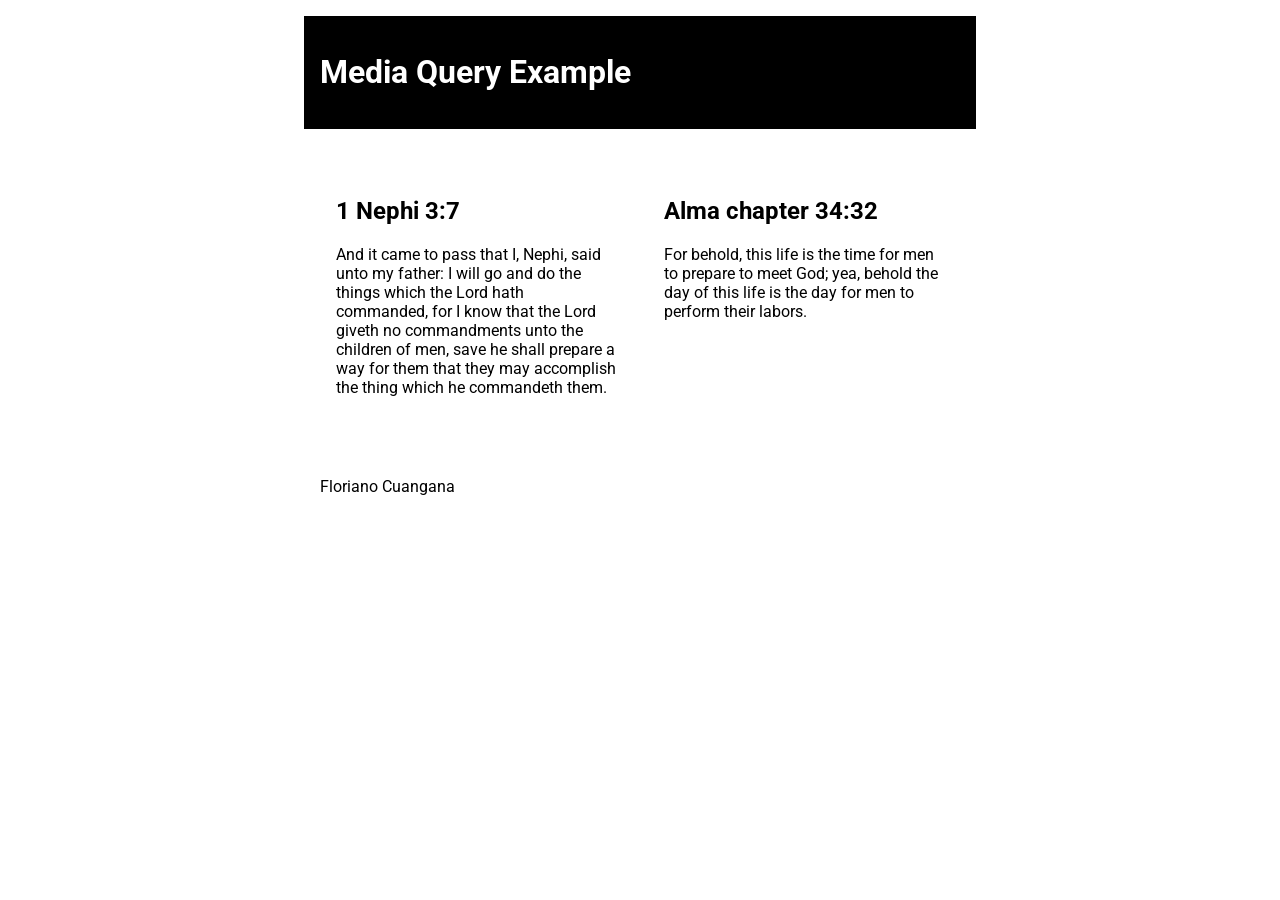
<file: media_queries.html>
<!DOCTYPE html>
<html lang="en">
<head>
    <meta charset="UTF-8">
    <meta name="viewport" content="width=device-width, initial-scale=1.0">
    <title>WDD 230 - Media Query Example</title>
    <meta name="description" content="Media query learning activity example page.">
    <meta name="author" content="Floriano Mathuca João Cuangana">
    <link rel="preconnect" href="https://fonts.googleapis.com">
    <link rel="preconnect" href="https://fonts.gstatic.com" crossorigin>
    <link rel="stylesheet" href="https://fonts.googleapis.com/css2?family=Roboto&display=swap">
    <link rel="stylesheet" href="styles/media_query.css">
    <link rel="stylesheet" href="styles/media_query_large.css">

</head>
<body>
    <header>
        <h1>Media Query Example</h1>
    </header>
    <main>
        <section>
            <h2>1 Nephi 3:7</h2>
            <p>And it came to pass that I, Nephi, said unto my father: I will go and do the things which the Lord hath commanded, for I know that the Lord giveth no commandments unto the children of men, save he shall prepare a way for them that they may accomplish the thing which he commandeth them.</p>
        </section>
        <section>
            <h2>Alma chapter 34:32</h2>
            <p>For behold, this life is the time for men to prepare to meet God; yea, behold the day of this life is the day for men to perform their labors.</p>
        </section>
    </main>
    <footer>
        Floriano Cuangana
    </footer>
</body>
</html>
</file>
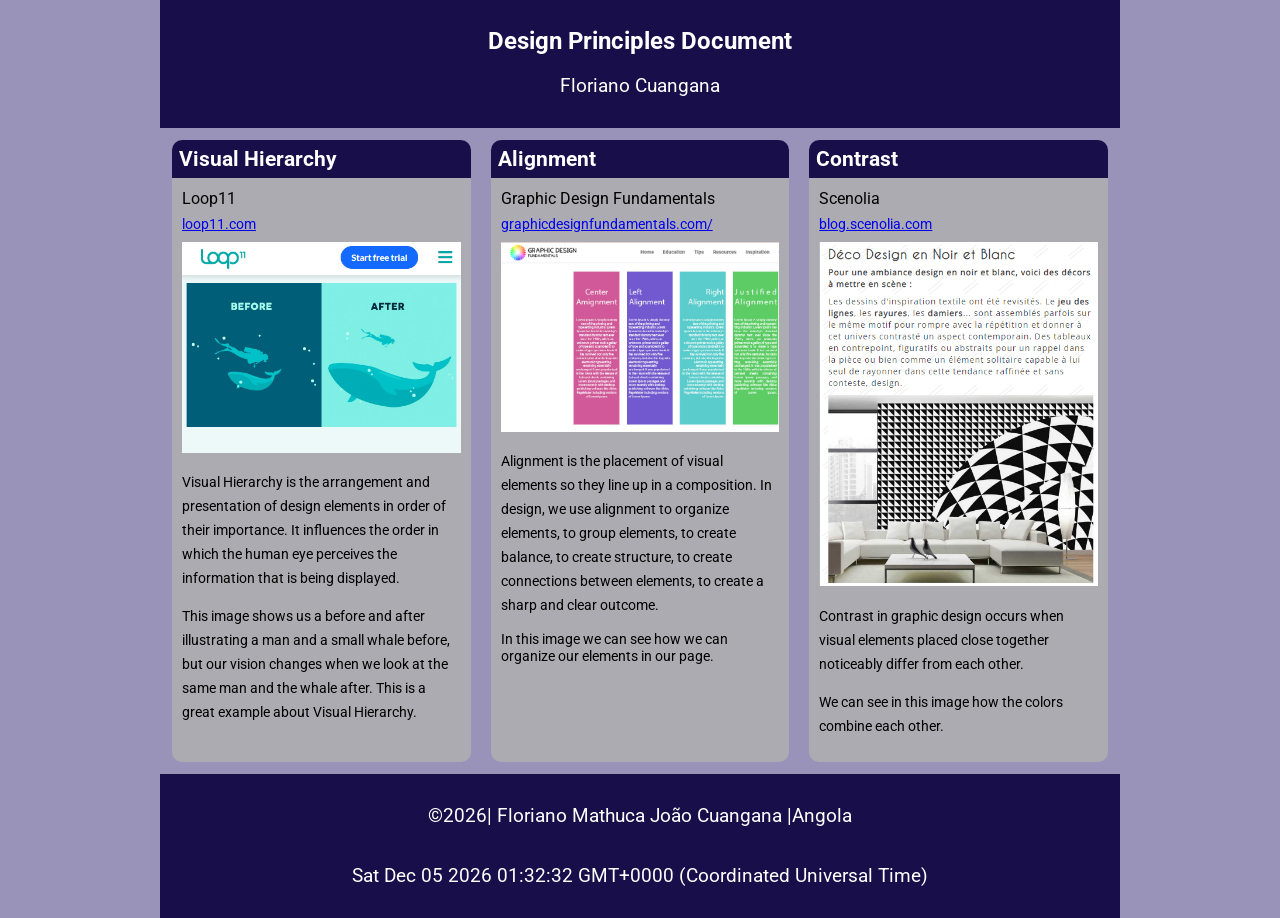
<file: lesson02/design-principles.html>
<!DOCTYPE html>
<html lang="en">

<head>
    <meta charset="UTF-8">
    <meta name="viewport" content="width=device-width, initial-scale=1.0">
    <meta name="description" content="WDD 230 - Web Frontend Development, Design Principles Document, Floriano Mathuca João Cuangana, course assignment portal">
    <meta name="author" content="Floriano Cuangana">
    <title>Design Principles Document</title>
    <link rel="stylesheet" href="styles/normalize.css">
    <link rel="stylesheet" href="styles/design_principles_document.css">
    <link rel="stylesheet" href="styles/media_queries_medium.css">
    <link rel="stylesheet" href="styles/media_query_large.css">
</head>

<body>
    <header>
        <h1>Design Principles Document</h1>
        <p>Floriano Cuangana</p>
    </header>
    <main>
        <section>
            <h2>Visual Hierarchy</h2>
            <div>
                <h3>Loop11</h3>
                <a href="https://www.loop11.com/key-principles-of-visual-hierarchy-in-ux-design/">loop11.com</a>
                <br>
                <img src="images/hierarchy.png" alt="">
                <p> Visual Hierarchy is the arrangement and presentation of design elements in order of their
                    importance. It influences the order in which the human eye perceives the information that is being
                    displayed.</p>
                <p>
                    This image shows us a before and after illustrating a man and a small whale before, but our vision
                    changes when we look at the same man and the whale after. This is a great example about Visual Hierarchy.
                </p>
            </div>
        </section>
        <section>
            <h2>Alignment</h2>
            <div>
                <h3>Graphic Design Fundamentals</h3>
                <a
                    href="https://graphicdesignfundamentals.com/how-to-use-alignment-to-improve-your-design/">graphicdesignfundamentals.com/</a>
                <img src="images/Alignment.png" alt="">
                <p>
                    Alignment is the placement of visual elements so they line up in a composition. In design, we use
                    alignment to organize elements, to group elements, to create balance, to create structure, to create
                    connections between elements, to create a sharp and clear outcome.
                </p>
                    In this image we can see how we can organize our elements in our page.
                <p>

                </p>
            </div>
        </section>
        <section>
            <h2>Contrast</h2>
            <div>
                <h3>Scenolia</h3>
                <a href="https://blog.scenolia.com/design-contraste">blog.scenolia.com</a>
                <br>
                <img src="images/Contrast.png" alt="">
                <p>
                    Contrast in graphic design occurs when visual elements placed close together noticeably differ from each other.
                </p>
                <p>
                    We can see in this image how the colors combine each other.
                </p>
            </div>
        </section>
    </main>
    <footer>
        <div class="sameline">
            <p>&copy;<span id="year"></span></p>

            <p>| Floriano Mathuca João Cuangana |</p>
            <p>Angola</p>
        </div>
        <p id="lastModified"></p>

    </footer>
    <script src="scripts/getdates.js"></script>
</body>

</html>
</file>
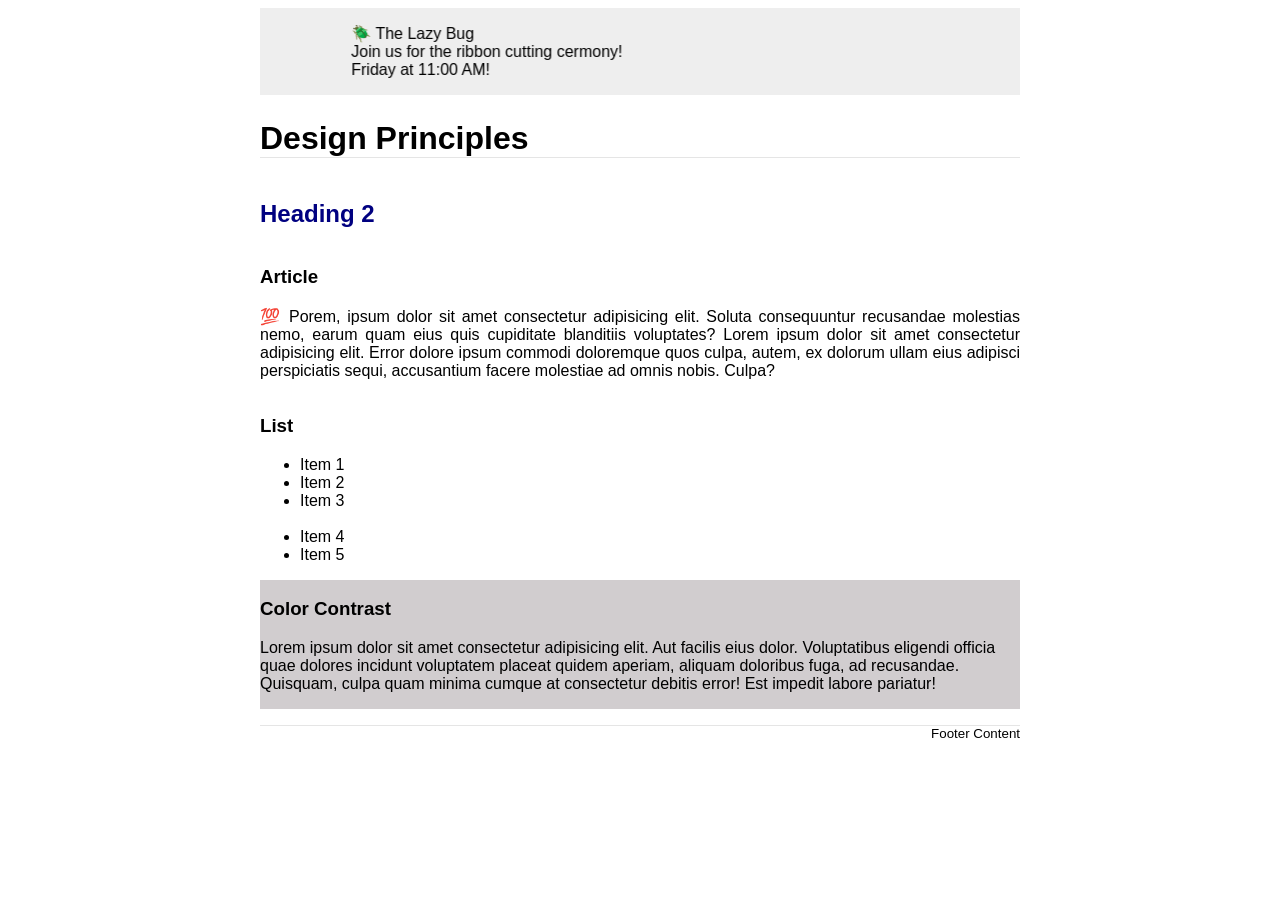
<file: lesson02/design.html>
<!DOCTYPE html>
<html lang="en">

<head>
    <meta charset="UTF-8">
    <meta name="viewport" content="width=device-width, initial-scale=1.0">
    <title>Document</title>
    <link rel="stylesheet" href="styles/design.css">
</head>

<body>
    <header>
        <marquee behavior="alternate" direction="right">🪲 The Lazy Bug<br>Join us for the ribbon cutting
            cermony!<br>Friday at 11:00 AM!</marquee>
        <h1>Design Principles</h1>
    </header>
    <main>
        <h2>Heading 2</h2>
        <section>
            <h3>Article</h3>
            <article>
                <p>💯 Porem, ipsum dolor sit amet consectetur adipisicing elit. Soluta consequuntur recusandae molestias
                    nemo, earum quam eius quis cupiditate blanditiis voluptates? Lorem ipsum dolor sit amet consectetur
                    adipisicing elit. Error dolore ipsum commodi doloremque quos culpa, autem, ex dolorum ullam eius
                    adipisci perspiciatis sequi, accusantium facere molestiae ad omnis nobis. Culpa?</p>
            </article>
        </section>
        <section>
            <h3>List</h3>
            <ul>
                <li>Item 1</li>
                <li>Item 2</li>
                <li>Item 3<br><br></li>
                <li>Item 4</li>
                <li>Item 5</li>
            </ul>
        </section>
        <div class="callout">
            <h3>Color Contrast</h3>
            <p>Lorem ipsum dolor sit amet consectetur adipisicing elit. Aut facilis eius dolor. Voluptatibus eligendi
                officia quae dolores incidunt voluptatem placeat quidem aperiam, aliquam doloribus fuga, ad recusandae.
                Quisquam, culpa quam minima cumque at consectetur debitis error! Est impedit labore pariatur!</p>
        </div>
    </main>
    <footer>
        Footer Content
    </footer>
</body>

</html>
</file>
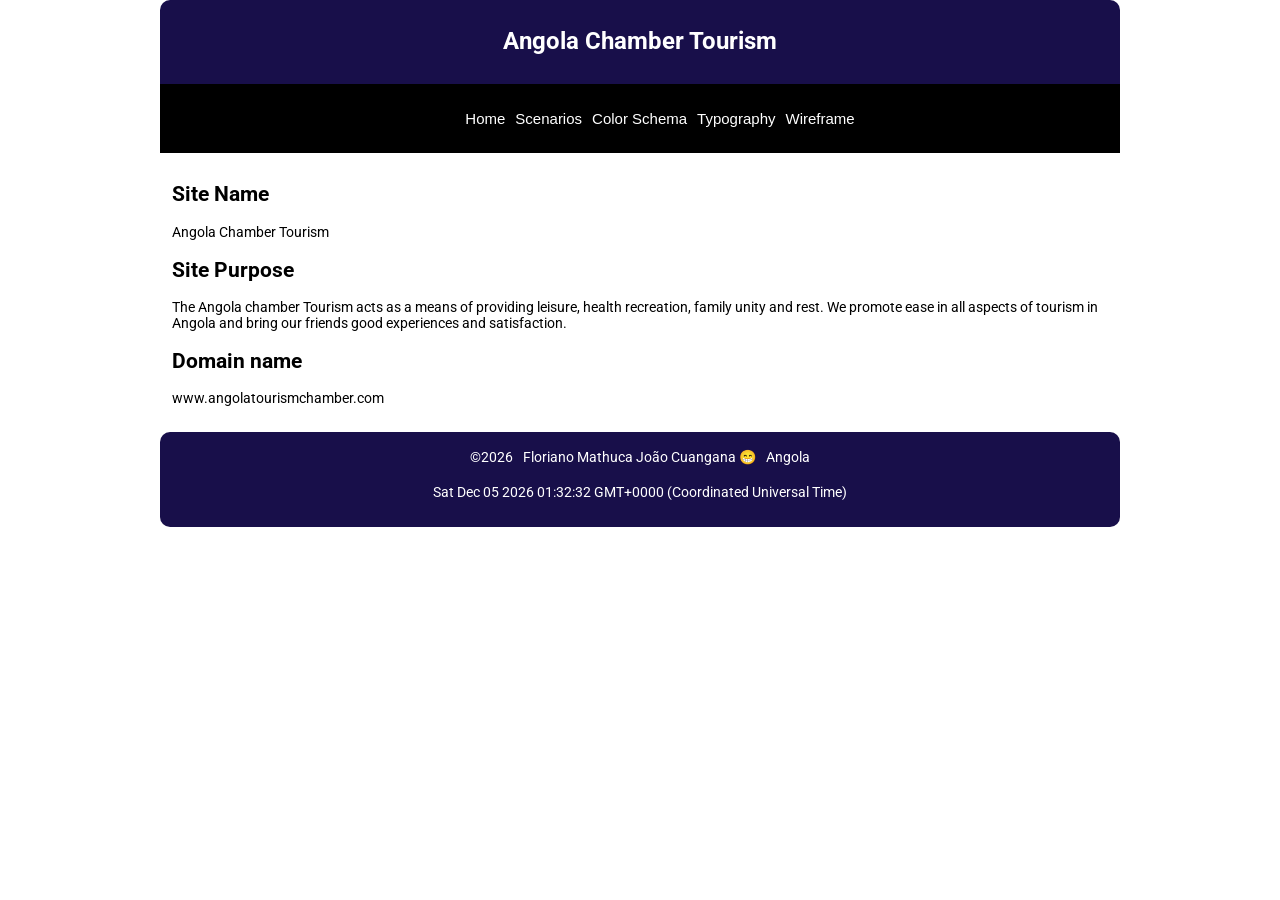
<file: lesson03/chamber-site-plan.html>
<!DOCTYPE html>
<html lang="en">

<head>
    <meta charset="UTF-8">
    <meta name="viewport" content="width=device-width, initial-scale=1.0">
    <title>The Chamber of Commerce Project Description</title>
    <link rel="stylesheet" href="styles/chamber-site-plan.css">
    <link rel="stylesheet" href="styles/normalize.css">
</head>

<body>
    <header>
        <h1>Angola Chamber Tourism </h1>
    </header>
    <nav>
        <ul>
            <li><a href="chamber-site-plan.html">Home</a></li>
            <li><a href="scenarios.html">Scenarios</a></li>
            <li><a href="color_schama.html">Color Schema</a></li>
            <li><a href="typography.html">Typography</a></li>
            <li><a href="wireframe.html">Wireframe</a></li>
        </ul>
    </nav>
    <main>
        <h2>Site Name</h2>
        <p>Angola Chamber Tourism </p>
        <h2>Site Purpose</h2>
        <p>The Angola chamber Tourism acts as a means of providing leisure, health recreation, family unity and rest. We promote ease in all aspects of tourism in Angola and bring our friends good experiences and satisfaction. </p>
        <h2>Domain name</h2>
        <p>www.angolatourismchamber.com</p>
    </main>
    <footer>
        <div class="sameline">
            <p>&copy;<span id="year"></span></p>
            <p>Floriano Mathuca João Cuangana &#x1F601;</p>
            <p>Angola</p>
        </div>
        <p id="lastModified"></p>
    </footer>
    <script src="scripts/getdates.js"></script>
</body>

</html>
</file>
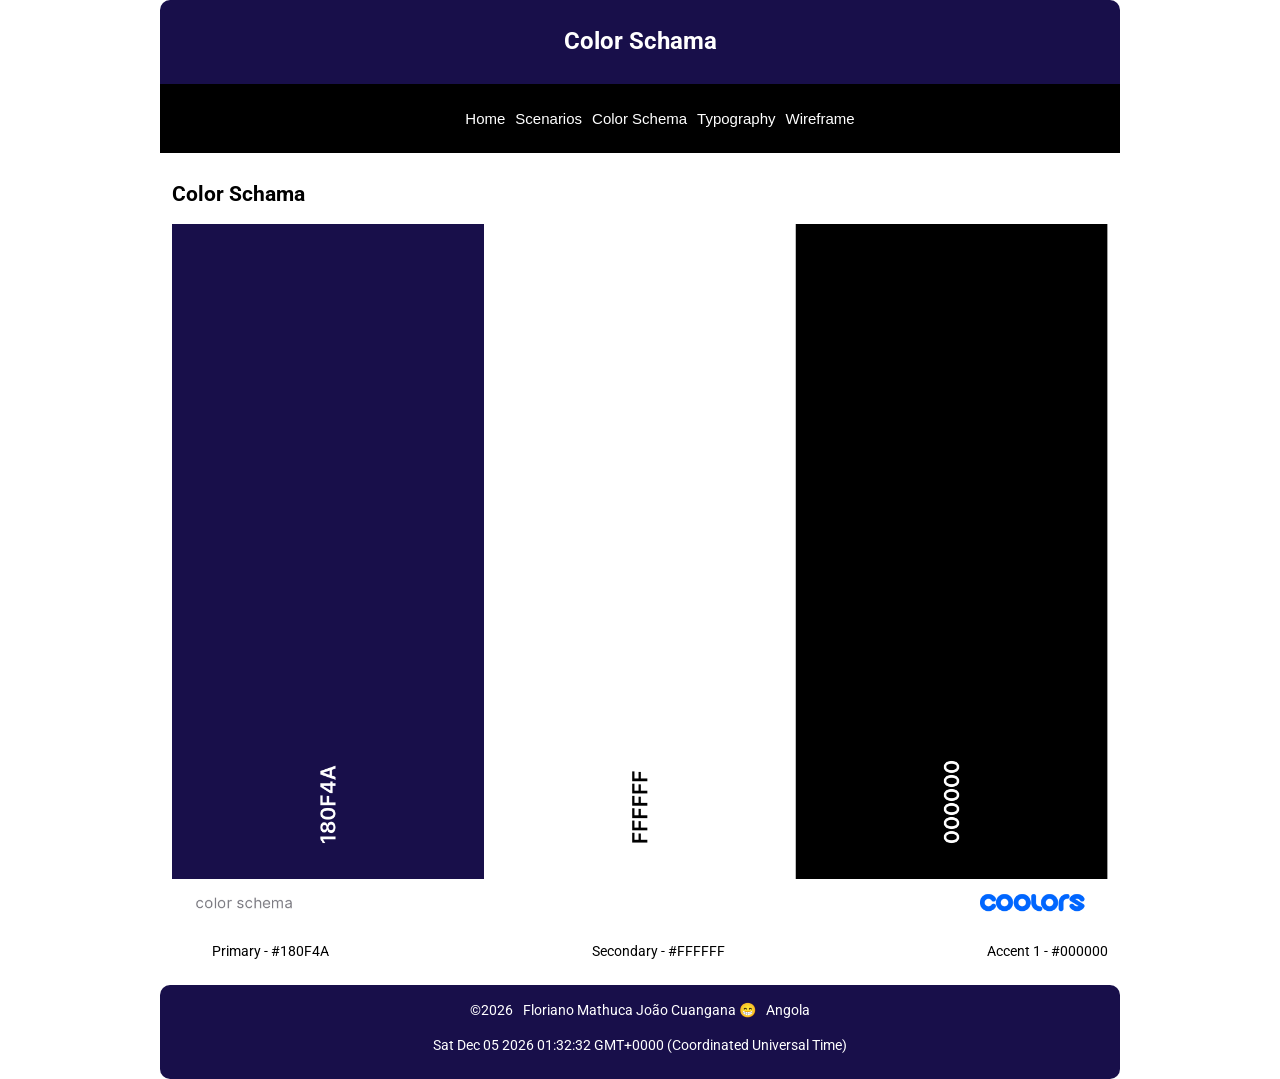
<file: lesson03/color_schama.html>
<!DOCTYPE html>
<html lang="en">

<head>
    <meta charset="UTF-8">
    <meta name="viewport" content="width=device-width, initial-scale=1.0">
    <title>The Chamber of Commerce Project Description</title>
    <link rel="stylesheet" href="styles/chamber-site-plan.css">
    <link rel="stylesheet" href="styles/normalize.css">
</head>

<body>
    <header>
        <h1>Color Schama</h1>
    </header>
    <nav>
        <ul>
            <li><a href="chamber-site-plan.html">Home</a></li>
            <li><a href="scenarios.html">Scenarios</a></li>
            <li><a href="color_schama.html">Color Schema</a></li>
            <li><a href="typography.html">Typography</a></li>
            <li><a href="wireframe.html">Wireframe</a></li>
        </ul>
    </nav>
    <main>
        <h2>Color Schama</h2>
        <div class="color">
            <img src="images/color schema.png" alt="">

            <ul>
                <li>Primary - #180F4A</li>
                <li>Secondary - #FFFFFF</li>
                <li>Accent 1 - #000000</li>
            </ul>
        </div>
    </main>
    <footer>
        <div class="sameline">
            <p>&copy;<span id="year"></span></p>
            <p>Floriano Mathuca João Cuangana &#x1F601;</p>
            <p>Angola</p>
        </div>
        <p id="lastModified"></p>
    </footer>
    <script src="scripts/getdates.js"></script>
</body>

</html>
</file>
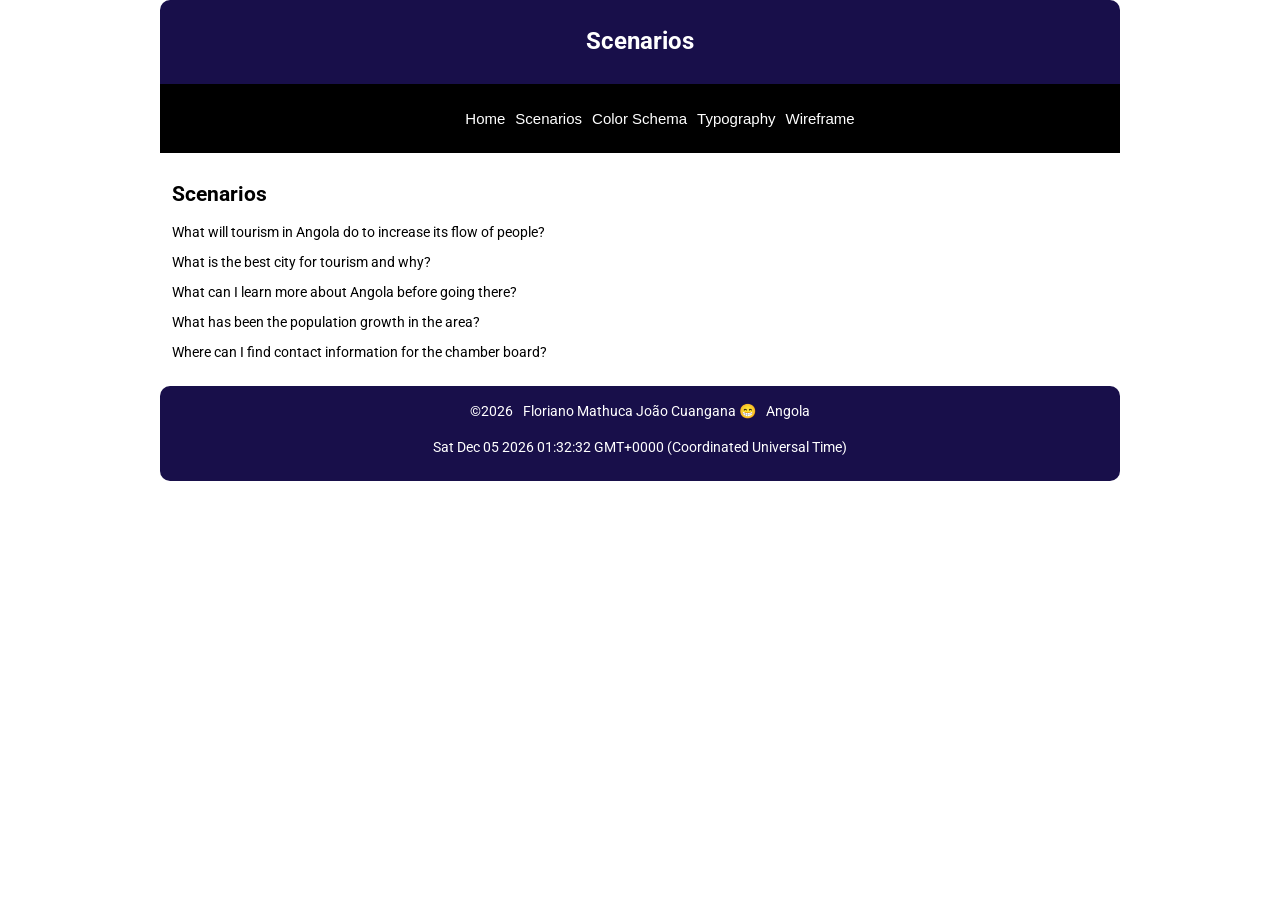
<file: lesson03/scenarios.html>
<!DOCTYPE html>
<html lang="en">

<head>
    <meta charset="UTF-8">
    <meta name="viewport" content="width=device-width, initial-scale=1.0">
    <title>The Chamber of Commerce Project Description</title>
    <link rel="stylesheet" href="styles/chamber-site-plan.css">
    <link rel="stylesheet" href="styles/normalize.css">
</head>

<body>
    <header>
        <h1>Scenarios</h1>
    </header>
    <nav>
        <ul>
            <li><a href="chamber-site-plan.html">Home</a></li>
            <li><a href="scenarios.html">Scenarios</a></li>
            <li><a href="color_schama.html">Color Schema</a></li>
            <li><a href="typography.html">Typography</a></li>
            <li><a href="wireframe.html">Wireframe</a></li>
        </ul>
    </nav>
    <main>
        <h2>Scenarios</h2>
        <p>What will tourism in Angola do to increase its flow of people?</p>
         <p>What is the best city for tourism and why?</p>
         <p>What can I learn more about Angola before going there?</p>
         <p>What has been the population growth in the area?</p>
         <p>Where can I find contact information for the chamber board?</p>
    </main>
    <footer>
        <div class="sameline">
            <p>&copy;<span id="year"></span></p>
            <p>Floriano Mathuca João Cuangana &#x1F601;</p>
            <p>Angola</p>
        </div>
        <p id="lastModified"></p>
    </footer>
    <script src="scripts/getdates.js"></script>
</body>

</html>
</file>
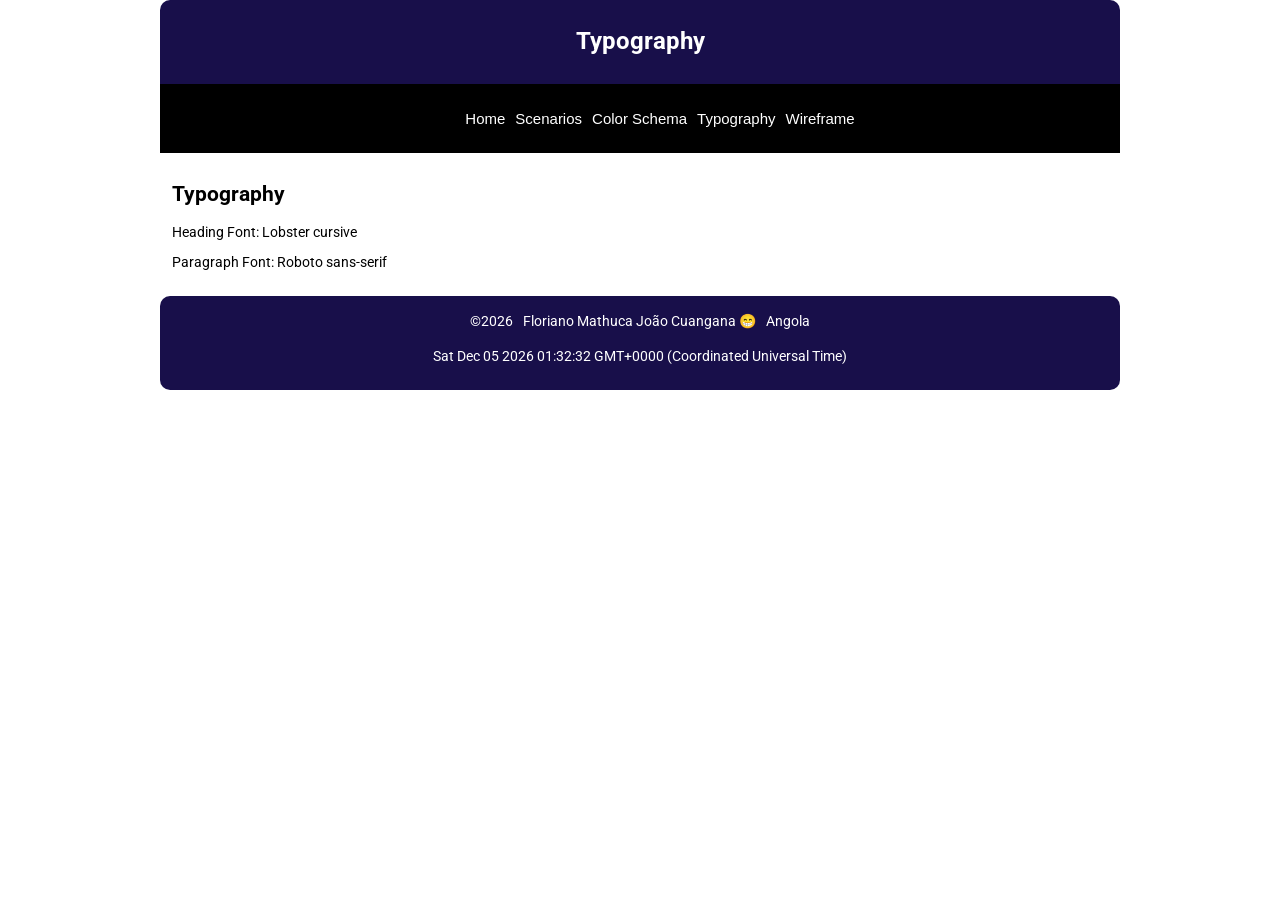
<file: lesson03/typography.html>
<!DOCTYPE html>
<html lang="en">

<head>
    <meta charset="UTF-8">
    <meta name="viewport" content="width=device-width, initial-scale=1.0">
    <title>The Chamber of Commerce Project Description</title>
    <link rel="stylesheet" href="styles/chamber-site-plan.css">
    <link rel="stylesheet" href="styles/normalize.css">
</head>

<body>
    <header>
        <h1>Typography</h1>
    </header>
    <nav>
        <ul>
            <li><a href="chamber-site-plan.html">Home</a></li>
            <li><a href="scenarios.html">Scenarios</a></li>
            <li><a href="color_schama.html">Color Schema</a></li>
            <li><a href="typography.html">Typography</a></li>
            <li><a href="wireframe.html">Wireframe</a></li>
        </ul>
    </nav>
    <main>
        <h2>Typography</h2>
        <p>Heading Font: Lobster  cursive</p>
        <p>Paragraph Font: Roboto sans-serif</p>

    </main>
    <footer>
        <div class="sameline">
            <p>&copy;<span id="year"></span></p>
            <p>Floriano Mathuca João Cuangana &#x1F601;</p>
            <p>Angola</p>
        </div>
        <p id="lastModified"></p>
    </footer>
    <script src="scripts/getdates.js"></script>
</body>

</html>
</file>
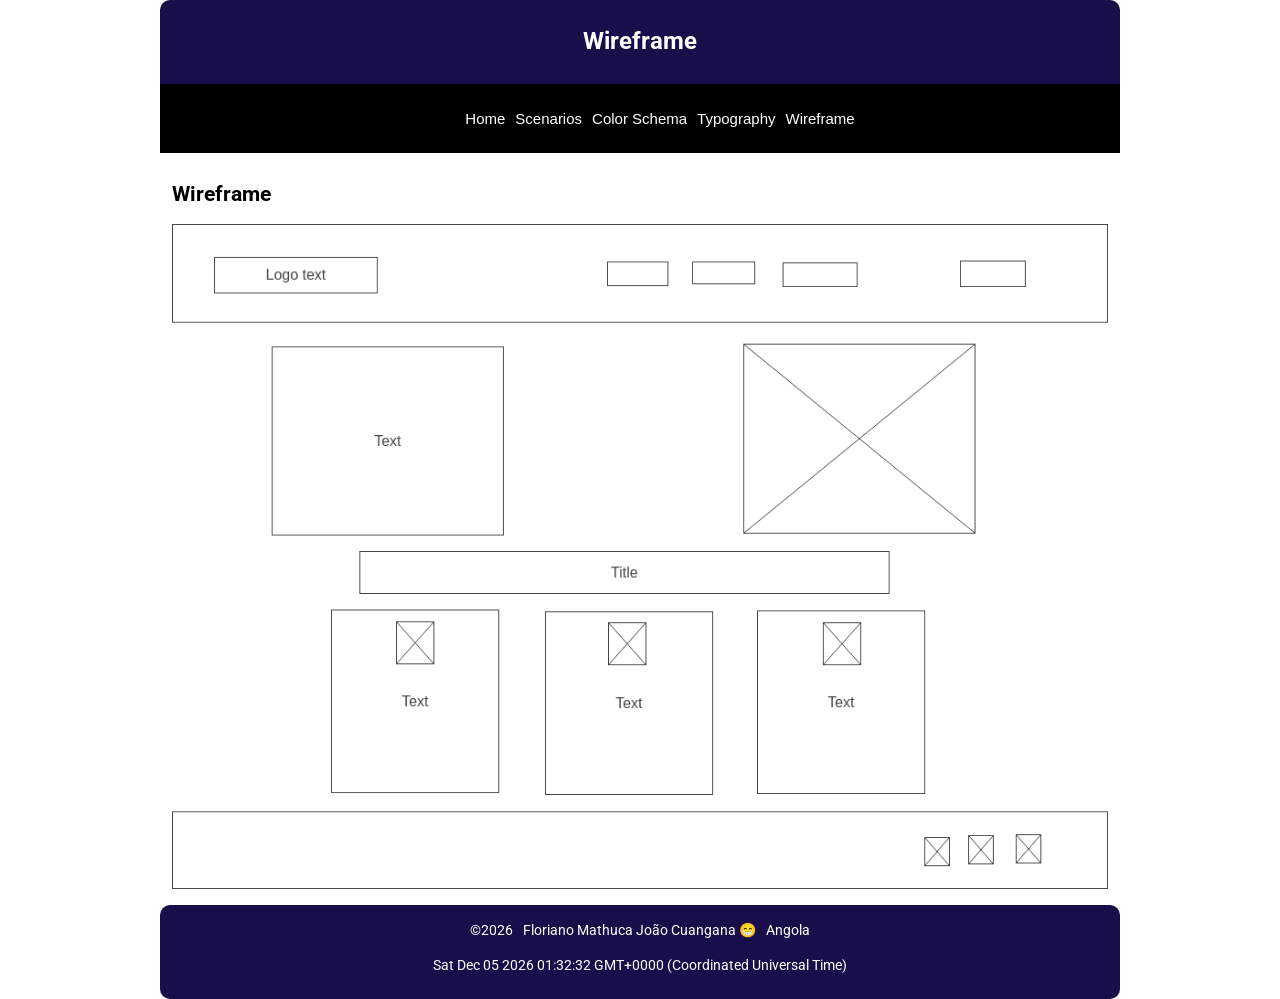
<file: lesson03/wireframe.html>
<!DOCTYPE html>
<html lang="en">

<head>
    <meta charset="UTF-8">
    <meta name="viewport" content="width=device-width, initial-scale=1.0">
    <title>The Chamber of Commerce Project Description</title>
    <link rel="stylesheet" href="styles/chamber-site-plan.css">
    <link rel="stylesheet" href="styles/normalize.css">
</head>

<body>
    <header>
        <h1>Wireframe</h1>
    </header>
    <nav>
        <ul>
            <li><a href="chamber-site-plan.html">Home</a></li>
            <li><a href="scenarios.html">Scenarios</a></li>
            <li><a href="color_schama.html">Color Schema</a></li>
            <li><a href="typography.html">Typography</a></li>
            <li><a href="wireframe.html">Wireframe</a></li>
        </ul>
    </nav>
    <main>
        <h2>Wireframe</h2>
        <img class="wireframe" src="images/Homepage.png" alt="">

    </main>
    <footer>
        <div class="sameline">
            <p>&copy;<span id="year"></span></p>
            <p>Floriano Mathuca João Cuangana &#x1F601;</p>
            <p>Angola</p>
        </div>
        <p id="lastModified"></p>
    </footer>
    <script src="scripts/getdates.js"></script>
</body>

</html>
</file>
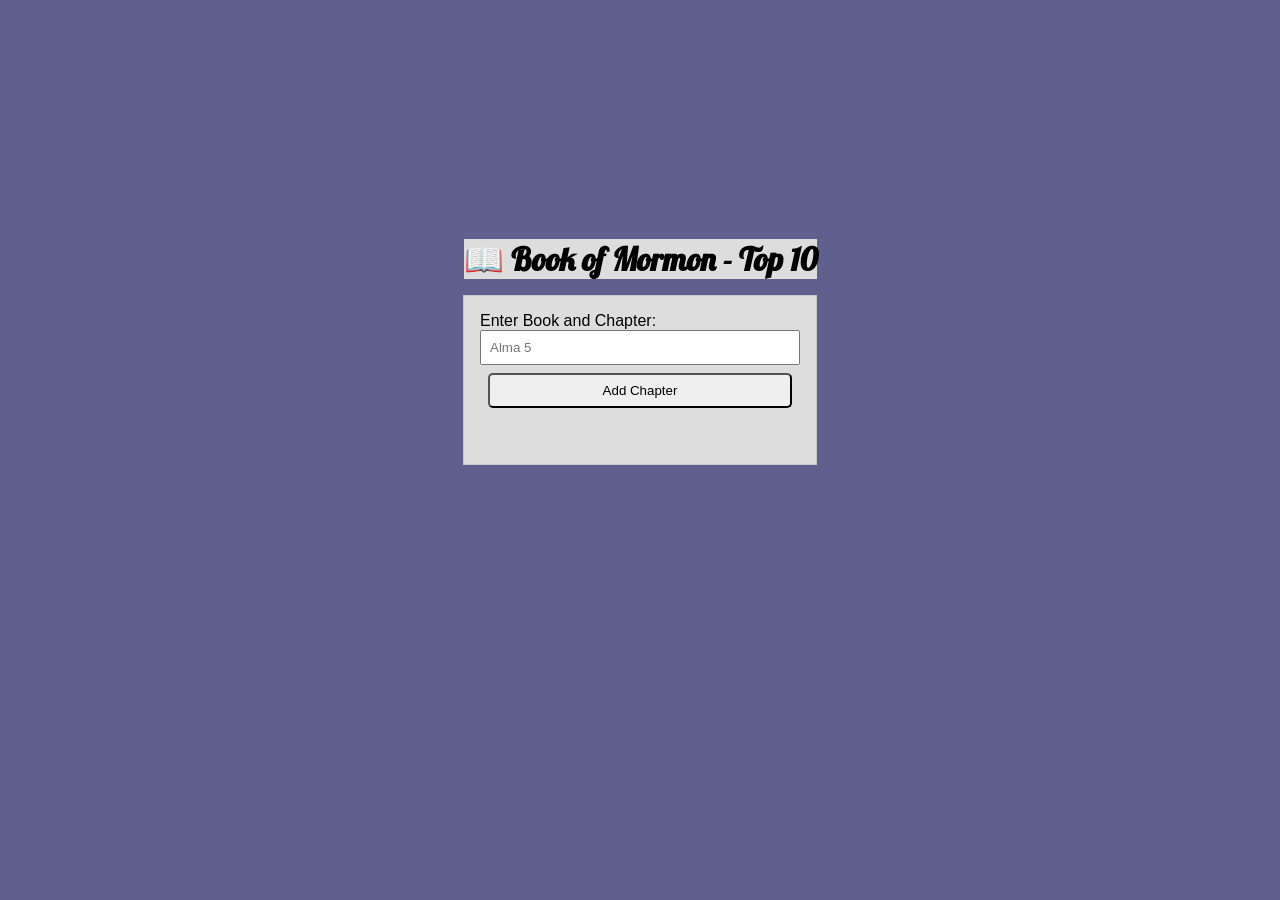
<file: lesson05/bom.html>
<!DOCTYPE html>
<html lang="en">

<head>
    <meta charset="UTF-8">
    <meta name="viewport" content="width=device-width, initial-scale=1.0">
    <meta name="description" content="">
    <meta name="author" content="Floriano Cuangana">
    <title>Book of Mormon - Top 10</title>
    <link rel="stylesheet" href="styles/bom.css">
    <link rel="stylesheet" href="styles/design.css">
</head>

<body>
    <h1>📖 Book of Mormon - Top 10</h1>
    <main>
        <label for="favchap">Enter Book and Chapter: </label>
        <input type="text" id="favchap" placeholder="Alma 5">
        <button type="submit">Add Chapter</button>
        <ul id="list"></ul>
    </main>
    <script src="scripts/bom.js"></script>
</body>

</html>
</file>
<file: styles/media_query.css>
body{
    font-family: "Roboto", sans-serif;
}

header, main, footer{
    max-width: 640px;
    margin: 1rem auto;
    padding: 1rem;
}
main{
    display: grid;
    grid-template-columns: 1fr;
    gap: 1rem;
}

section{
    padding: 1rem;
}
</file>
<file: styles/media_query_large.css>
@media only screen and (min-width: 500px)  {
    header{
        background: black;
        color: white;
    }    
    main{
        grid-template-columns: 1fr 1fr;
    }
    
}
</file>
<file: lesson02/styles/design_principles_document.css>
@import url('https://fonts.googleapis.com/css2?family=Lobster&family=Open+Sans:ital,wght@1,300&family=Roboto:ital,wght@0,100;0,300;0,400;0,500;0,700;0,900;1,100;1,300;1,400;1,500;1,700;1,900&family=Sofia+Sans:ital@1&display=swap');

* {
    box-sizing: border-box;
}

body {

    font-family: 'Roboto', sans-serif;
    background: #9a93b9;
    width: 100vw;
    font-size: 14px
}

header {
    margin: 0 auto;
    padding: 0.75rem;
    max-width: 60rem;
    background: #180f4a;
    color: white;
    text-align: center;
}

header p {
    font-size: 1.2rem;
}

header h1 {
    font-size: 1.5rem;
}

main {
    margin: 0 auto;
    padding: 0.75rem;
    max-width: 60rem;
    display: grid;
    grid-template-columns: 1fr;
    gap: 20px;

    
}

img {
    max-width: 100%;
}

section {
    background-color: #acabb1;
    border-radius: 10px;
}

h2,
h3 {
    margin: 0;
}

section h2 {
    background-color: #180f4a;
    padding: 7px;
    color: white;
    border-radius: 10px 10px 0 0;
}

section>div {
    padding: 10px;
}

section h3 {
    font-size: 1rem;
    font-weight: 400;
    margin: 2px 0 7px 0;
}

section p {
    line-height: 1.5rem;
}

section a {
    display: inline-block;
    margin-bottom: 10px;
}



footer p {
    color: white;
    font-size: 1.2rem;
}
.sameline {
    display: flex;
    justify-content: center;
    align-items: center;
}


footer {
    margin: 0 auto;
    padding: 0.75rem;
    max-width: 60rem;
    background: #180f4a;
    color: white;
    text-align: center;
}
</file>
<file: lesson02/styles/media_queries_medium.css>
@media only screen and (min-width: 32.5em) {
    main {
      grid-template-columns: 1fr 1fr;
    }
  }
</file>
<file: lesson02/styles/media_query_large.css>
@media only screen and (min-width: 1028px) {
    main {
      grid-template-columns: 1fr 1fr 1fr;
    }
  }
</file>
<file: lesson02/styles/design.css>
body {
	font-family: Roboto, helvetica, sans-serif;
}

header,
main,
footer {
	max-width: 760px;
	margin: 0 auto;
}
main{
    display: grid;
    grid-template-columns: 2;
}

marquee {
	padding: 1rem;
	background-color: #eee;
}

h1 {
	border-bottom: 1px solid rgba(0, 0, 0, 0.1);
}

main {
	display: grid;
}

h2 {
	color: navy;
	text-align: left;
}

article p {
	text-align: justify;
}

.callout {
	color: black;
	background-color: #d1cdcf;
}

footer {
	margin-top: 1rem;
	border-top: 1px solid rgba(0, 0, 0, 0.1);
	font-size: smaller;
	text-align: right;
}
</file>
<file: lesson03/styles/chamber-site-plan.css>
@import url('https://fonts.googleapis.com/css2?family=Lobster&family=Open+Sans:ital,wght@1,300&family=Roboto:ital,wght@0,100;0,300;0,400;0,500;0,700;0,900;1,100;1,300;1,400;1,500;1,700;1,900&family=Sofia+Sans:ital@1&display=swap');

* {
    box-sizing: border-box;
}

body {

    font-family: 'Roboto', sans-serif;
    background: white;
    width: 100vw;
    font-size: 14px
}

header {
    margin: 0 auto;
    padding: 0.75rem;
    max-width: 60rem;
    background: #180f4a;
    color: white;
    text-align: center;
    border-top-right-radius: 10px;
    border-top-left-radius: 10px;
}

header p {
    font-size: 1.2rem;
}

header h1 {
    font-size: 1.5rem;
}

nav{
    margin: 0 auto;
    padding: 0.75rem;
    max-width: 60rem;
    background-color: black;
    
}

ul{
    display: flex;
    list-style: none;
    justify-content: center;
    align-items: center;
}

li>a{
    text-decoration: none;
    margin: 5px;
    color: white;
    font-family: sans-serif;
    font-size: 15px;
}

li a:hover{
    background: #bbb;
    color: black;
    font-size: 18px;
}

main {
    margin: 0 auto;
    padding: 0.75rem;
    max-width: 60rem; 
}
.color img{
    width: 100%;
}
.color ul{
    justify-content: space-between;
}
.wireframe{
    width: 100%;
}
.sameline {
    display: flex;
    justify-content: center;
    align-items: center;
}

.sameline p{
    margin: 5px;
}

footer {
    margin: 0 auto;
    padding: 0.75rem;
    max-width: 60rem;
    background: #180f4a;
    color: white;
    text-align: center;
    border-radius: 10px;
}
</file>
<file: lesson05/styles/bom.css>
* {
	margin: 0;
	padding: 0;
}

body {
	height: 80vh;
	display: flex;
	flex-direction: column;
	align-items: center;
	justify-content: center;
	font-family: Acme, Arial, sans-serif;
	
}

h1 {
	font-size: 1.5rem;
	font-family: 'Lobster', cursive;
}

main {
	margin: 1rem auto;
	border: 1px solid rgba(0, 0, 0, 0.1);
	padding: 1rem;
	background-color: #ddd;
	display: flex;
	flex-direction: column;
}

input,
button {
	padding: 0.5rem;
}

button {
	margin: 0.5rem;
}

.delete {
	width: fit-content;
}

.input {
	display: flex;
	gap: 1rem;
}

.list {
	padding: 0.5rem;
}

ul {
	margin: 1rem;
	list-style: none;
}

li {
	display: flex;
	align-items: center;
	justify-content: space-between;
}

@media only screen and (min-width: 32.5em) {
	h1 {
		font-size: 2rem;
	}

	main {
		width: 320px;
	}
}
</file>
<file: lesson05/styles/design.css>
@import url('https://fonts.googleapis.com/css2?family=Lobster&family=Open+Sans:ital,wght@1,300&family=Roboto:ital,wght@0,100;0,300;0,400;0,500;0,700;0,900;1,100;1,300;1,400;1,500;1,700;1,900&family=Sofia+Sans:ital@1&display=swap');

body{
    background: rgb(96, 96, 143);
}

h1 {
    	font-family: 'Lobster', cursive;
        background-color: #ddd;
}
button{
    border-radius: 5px;
}
</file>
